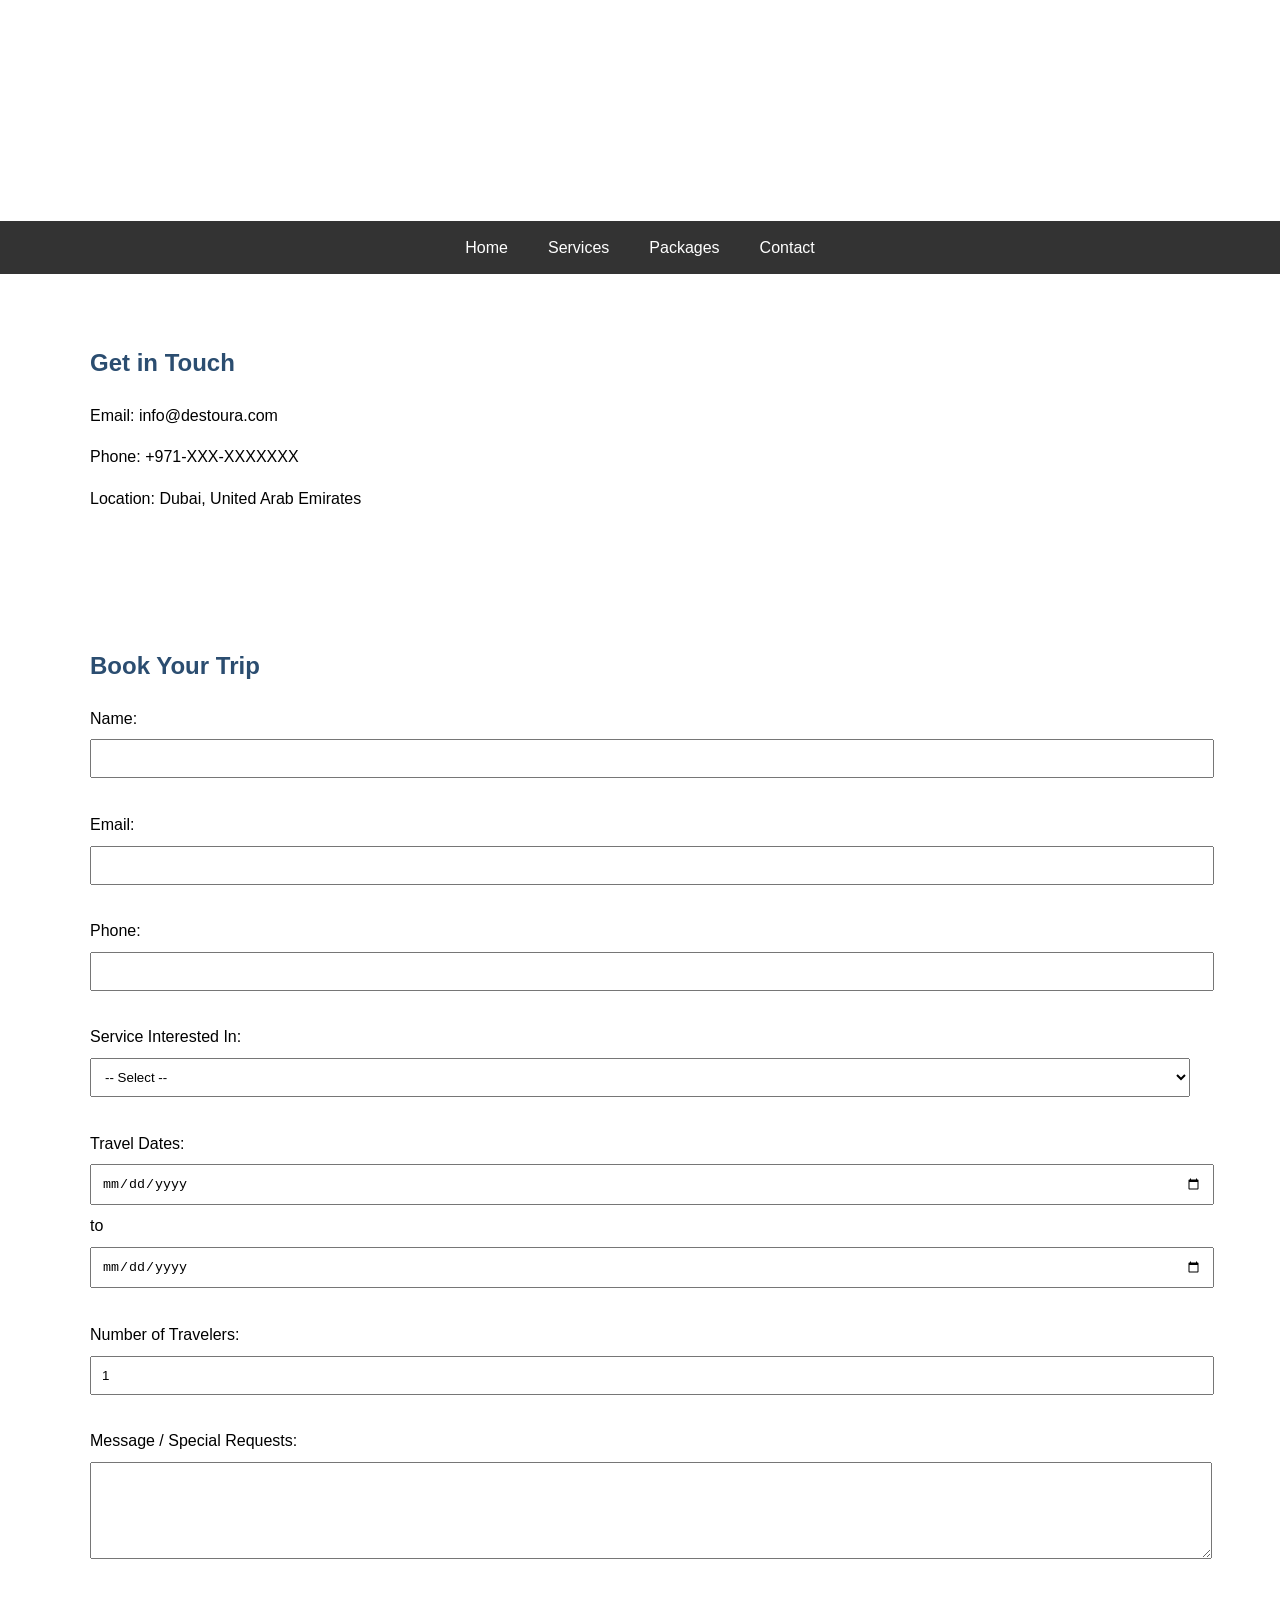
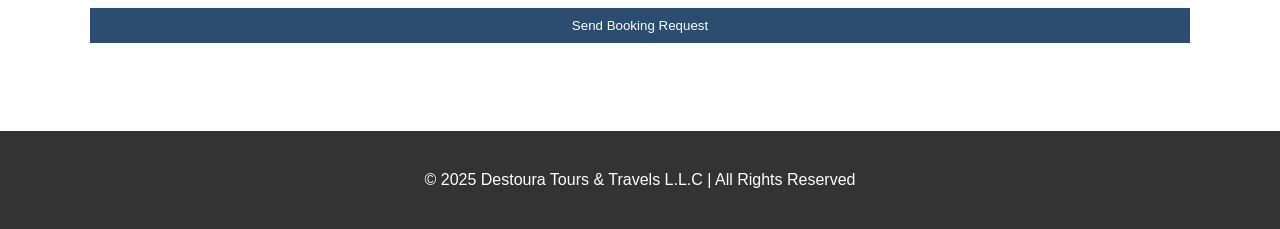
<file: contact.html>
<!DOCTYPE html>
<html lang="en">
<head>
  <meta charset="UTF-8">
  <meta name="viewport" content="width=device-width, initial-scale=1.0">
  <title>Contact & Booking - Destoura Tours & Travels</title>
  <link rel="stylesheet" href="style.css">
</head>
<body>
  <header><h1>Contact & Booking</h1></header>

  <nav>
    <a href="index.html">Home</a>
    <a href="services.html">Services</a>
    <a href="packages.html">Packages</a>
    <a href="contact.html">Contact</a>
  </nav>

  <section>
    <h2>Get in Touch</h2>
    <p>Email: info@destoura.com</p>
    <p>Phone: +971-XXX-XXXXXXX</p>
    <p>Location: Dubai, United Arab Emirates</p>
  </section>

  <section>
    <h2>Book Your Trip</h2>
    <form action="https://formspree.io/f/your-email" method="POST">
      <label>Name:</label><br>
      <input type="text" name="name" required><br><br>

      <label>Email:</label><br>
      <input type="email" name="email" required><br><br>

      <label>Phone:</label><br>
      <input type="tel" name="phone"><br><br>

      <label>Service Interested In:</label><br>
      <select name="service" required>
        <option value="">-- Select --</option>
        <option value="Visa Assistance">Visa Assistance</option>
        <option value="Flight Booking">Flight Booking</option>
        <option value="Hotel Booking">Hotel Booking</option>
        <option value="Holiday Package">Holiday Package</option>
        <option value="Inbound Tourism (UAE)">Inbound Tourism (UAE)</option>
        <option value="Corporate Travel">Corporate Travel</option>
        <option value="Medical/Wellness">Medical/Wellness Tourism</option>
        <option value="Transfers">Transfers</option>
      </select><br><br>

      <label>Travel Dates:</label><br>
      <input type="date" name="start-date"> to <input type="date" name="end-date"><br><br>

      <label>Number of Travelers:</label><br>
      <input type="number" name="travelers" min="1" value="1"><br><br>

      <label>Message / Special Requests:</label><br>
      <textarea name="message" rows="5"></textarea><br><br>

      <button type="submit">Send Booking Request</button>
    </form>
  </section>

  <footer>
    <p>&copy; 2025 Destoura Tours & Travels L.L.C | All Rights Reserved</p>
  </footer>
</body>
</html>
</file>
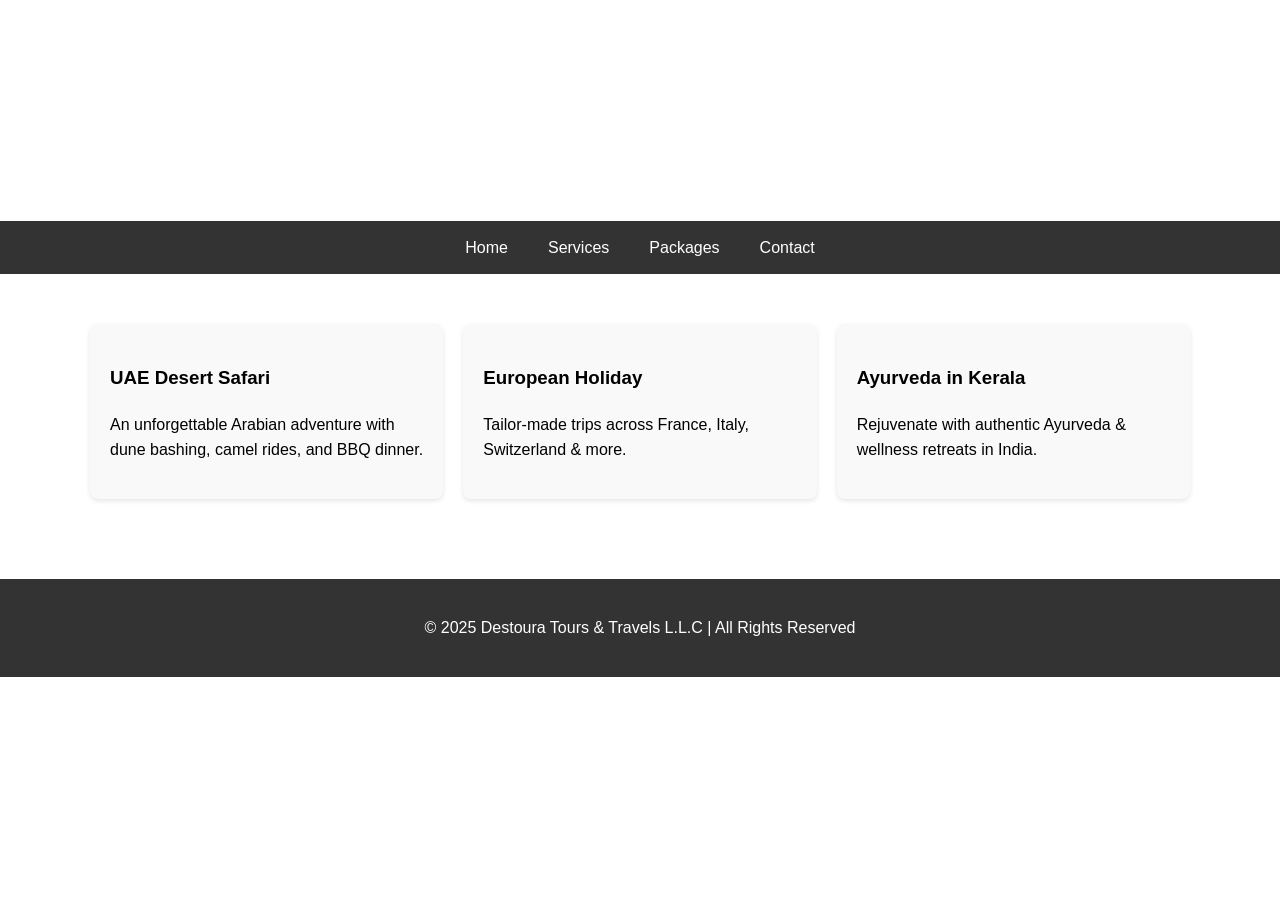
<file: packages.html>
<!DOCTYPE html>
<html lang="en">
<head>
  <meta charset="UTF-8">
  <meta name="viewport" content="width=device-width, initial-scale=1.0">
  <title>Packages - Destoura Tours & Travels</title>
  <link rel="stylesheet" href="style.css">
</head>
<body>
  <header><h1>Featured Packages</h1></header>

  <nav>
    <a href="index.html">Home</a>
    <a href="services.html">Services</a>
    <a href="packages.html">Packages</a>
    <a href="contact.html">Contact</a>
  </nav>

  <section class="packages">
    <div class="card"><h3>UAE Desert Safari</h3><p>An unforgettable Arabian adventure with dune bashing, camel rides, and BBQ dinner.</p></div>
    <div class="card"><h3>European Holiday</h3><p>Tailor-made trips across France, Italy, Switzerland & more.</p></div>
    <div class="card"><h3>Ayurveda in Kerala</h3><p>Rejuvenate with authentic Ayurveda & wellness retreats in India.</p></div>
  </section>

  <footer>
    <p>&copy; 2025 Destoura Tours & Travels L.L.C | All Rights Reserved</p>
  </footer>
</body>
</html>
</file>
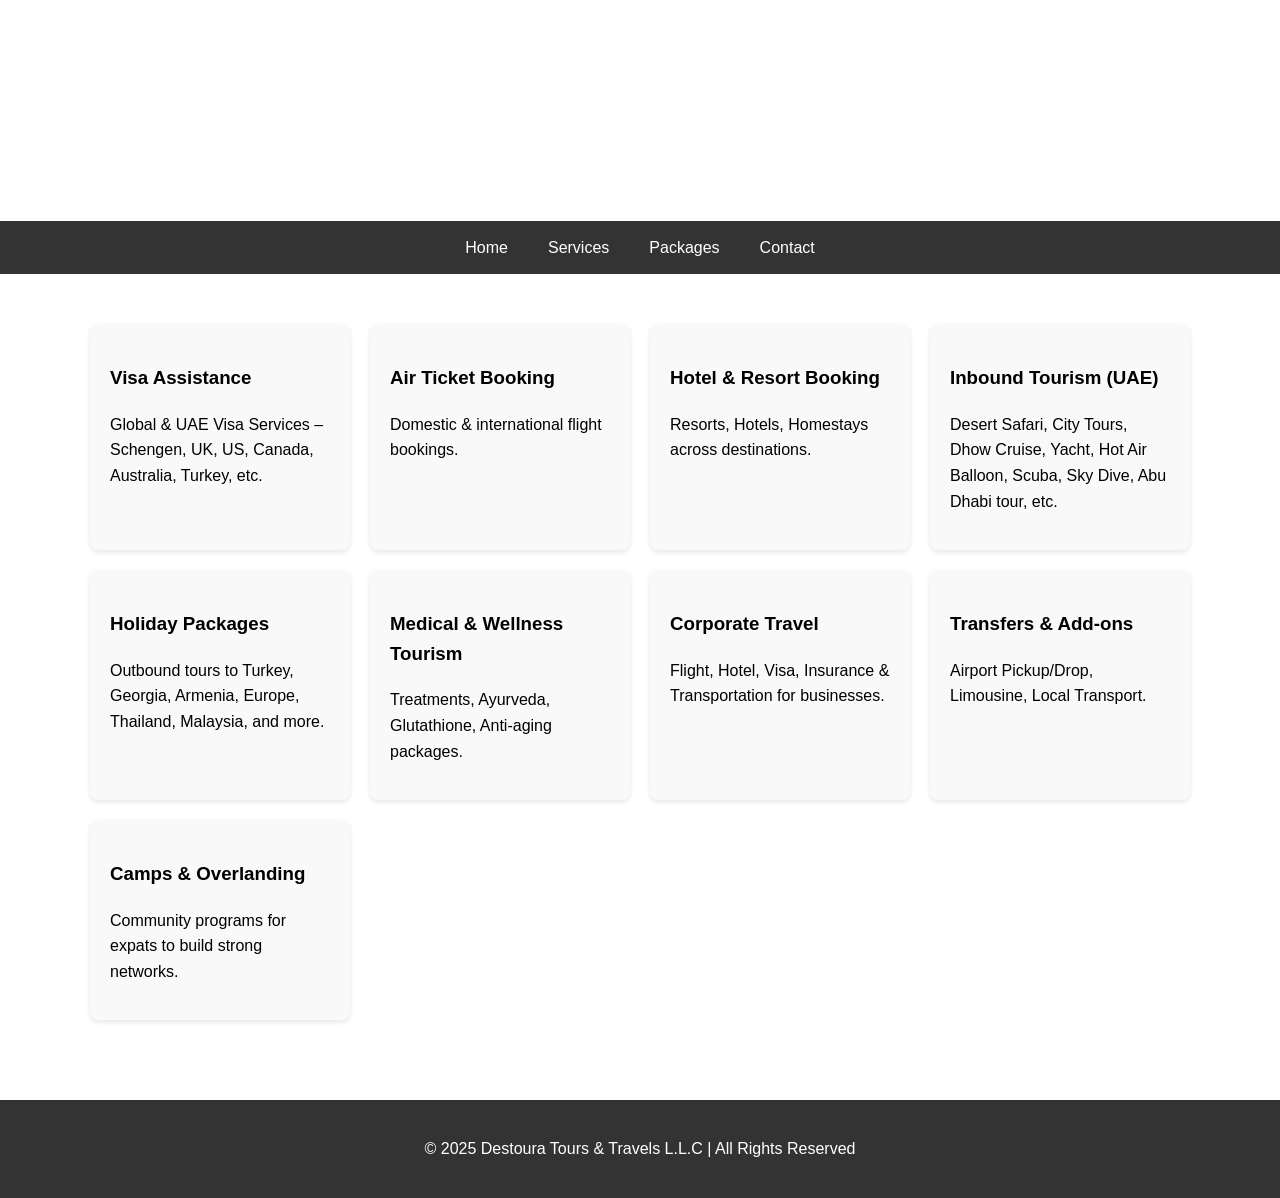
<file: services.html>
<!DOCTYPE html>
<html lang="en">
<head>
  <meta charset="UTF-8">
  <meta name="viewport" content="width=device-width, initial-scale=1.0">
  <title>Services - Destoura Tours & Travels</title>
  <link rel="stylesheet" href="style.css">
</head>
<body>
  <header><h1>Our Services</h1></header>

  <nav>
    <a href="index.html">Home</a>
    <a href="services.html">Services</a>
    <a href="packages.html">Packages</a>
    <a href="contact.html">Contact</a>
  </nav>

  <section class="services">
    <div class="card"><h3>Visa Assistance</h3><p>Global & UAE Visa Services – Schengen, UK, US, Canada, Australia, Turkey, etc.</p></div>
    <div class="card"><h3>Air Ticket Booking</h3><p>Domestic & international flight bookings.</p></div>
    <div class="card"><h3>Hotel & Resort Booking</h3><p>Resorts, Hotels, Homestays across destinations.</p></div>
    <div class="card"><h3>Inbound Tourism (UAE)</h3><p>Desert Safari, City Tours, Dhow Cruise, Yacht, Hot Air Balloon, Scuba, Sky Dive, Abu Dhabi tour, etc.</p></div>
    <div class="card"><h3>Holiday Packages</h3><p>Outbound tours to Turkey, Georgia, Armenia, Europe, Thailand, Malaysia, and more.</p></div>
    <div class="card"><h3>Medical & Wellness Tourism</h3><p>Treatments, Ayurveda, Glutathione, Anti-aging packages.</p></div>
    <div class="card"><h3>Corporate Travel</h3><p>Flight, Hotel, Visa, Insurance & Transportation for businesses.</p></div>
    <div class="card"><h3>Transfers & Add-ons</h3><p>Airport Pickup/Drop, Limousine, Local Transport.</p></div>
    <div class="card"><h3>Camps & Overlanding</h3><p>Community programs for expats to build strong networks.</p></div>
  </section>

  <footer>
    <p>&copy; 2025 Destoura Tours & Travels L.L.C | All Rights Reserved</p>
  </footer>
</body>
</html>
</file>
<file: style.css>
body {
  font-family: Arial, sans-serif;
  margin: 0;
  padding: 0;
  line-height: 1.6;
}
header {
  background: url('https://source.unsplash.com/1600x500/?travel,holiday') no-repeat center center/cover;
  color: white;
  text-align: center;
  padding: 60px 20px;
}
header h1 { font-size: 2.5rem; margin-bottom: 10px; }
nav {
  display: flex;
  justify-content: center;
  background: #333;
}
nav a {
  color: white;
  padding: 14px 20px;
  text-decoration: none;
  display: block;
}
nav a:hover { background: #555; }
section {
  padding: 50px 20px;
  max-width: 1100px;
  margin: auto;
}
h2 { color: #2b4d70; margin-bottom: 20px; }
.services, .packages {
  display: grid;
  grid-template-columns: repeat(auto-fit, minmax(250px, 1fr));
  gap: 20px;
}
.card {
  background: #f9f9f9;
  padding: 20px;
  border-radius: 8px;
  box-shadow: 0 2px 5px rgba(0,0,0,0.1);
}
form input, form textarea, form select, form button {
  width: 100%;
  padding: 10px;
  margin: 8px 0;
}
form button {
  background: #2b4d70;
  color: white;
  border: none;
  cursor: pointer;
}
form button:hover {
  background: #1a334d;
}
footer {
  background: #333;
  color: white;
  text-align: center;
  padding: 20px;
  margin-top: 30px;
}
</file>
